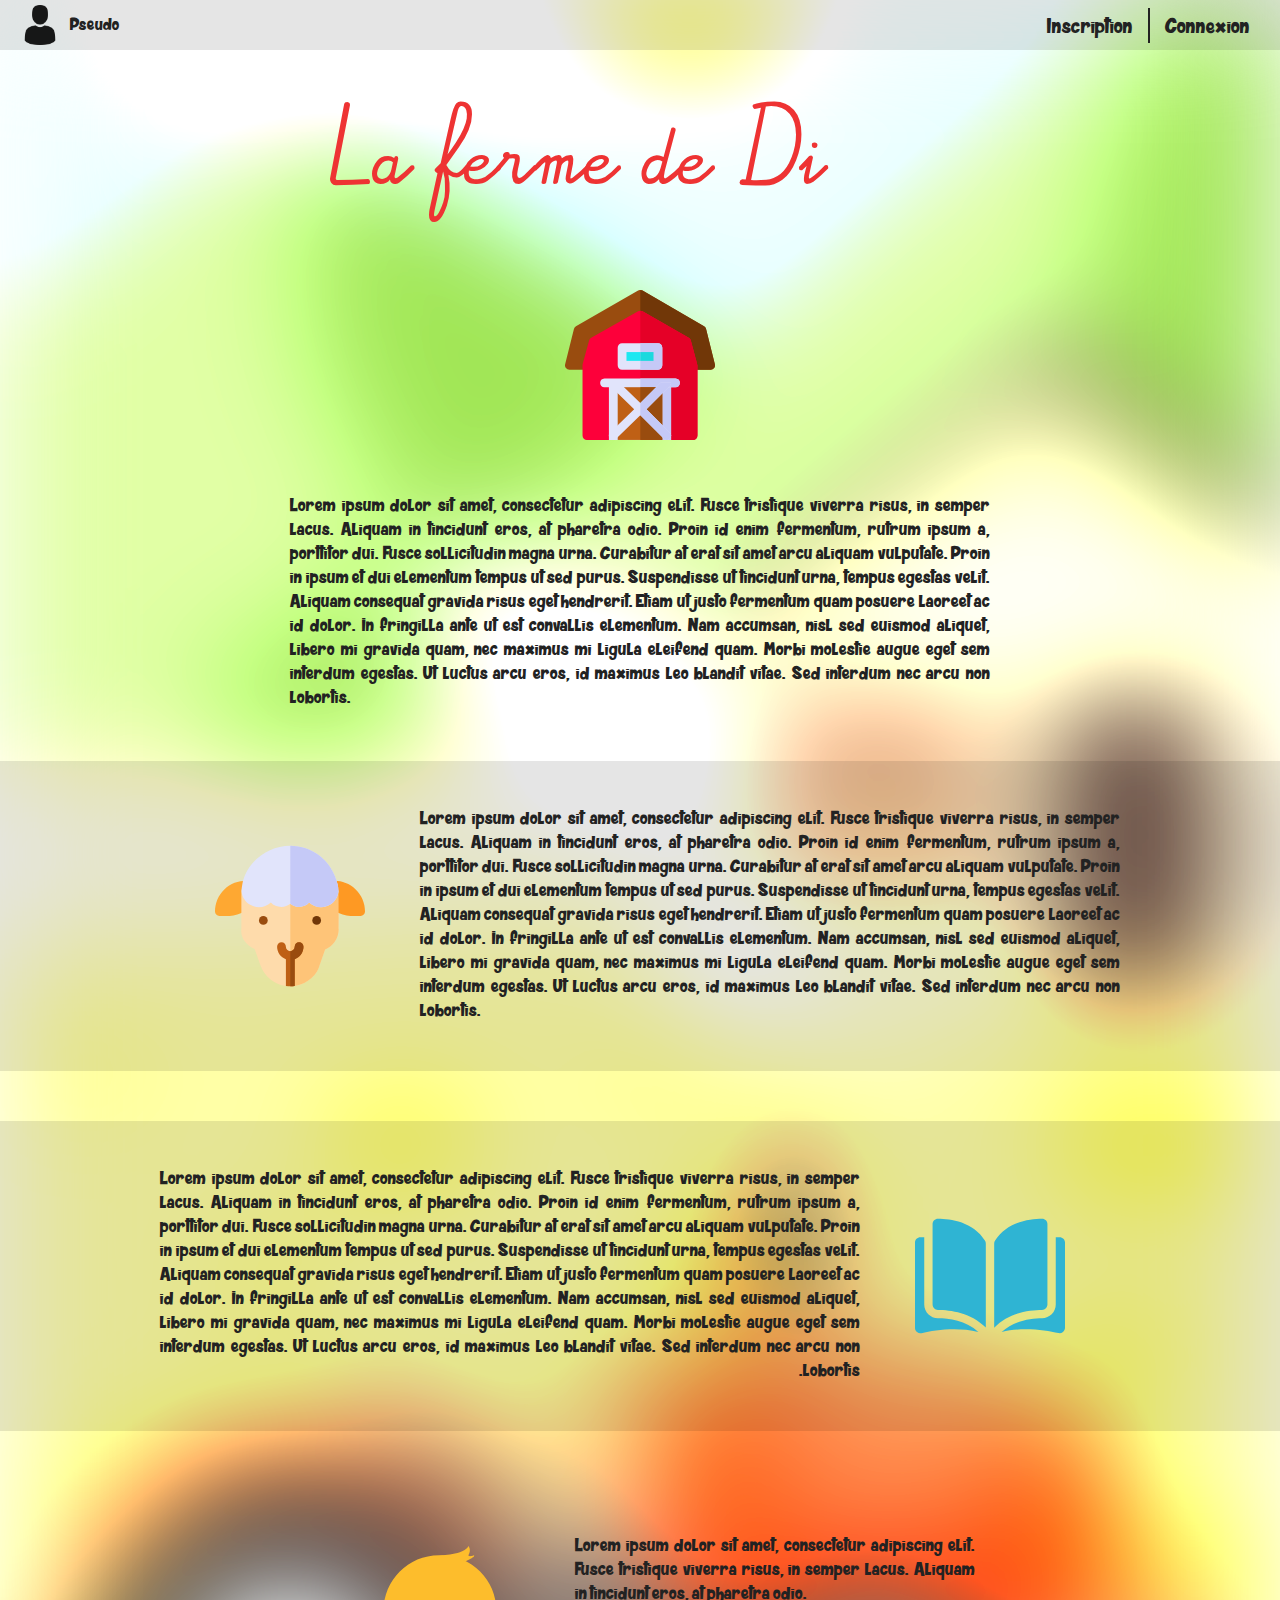
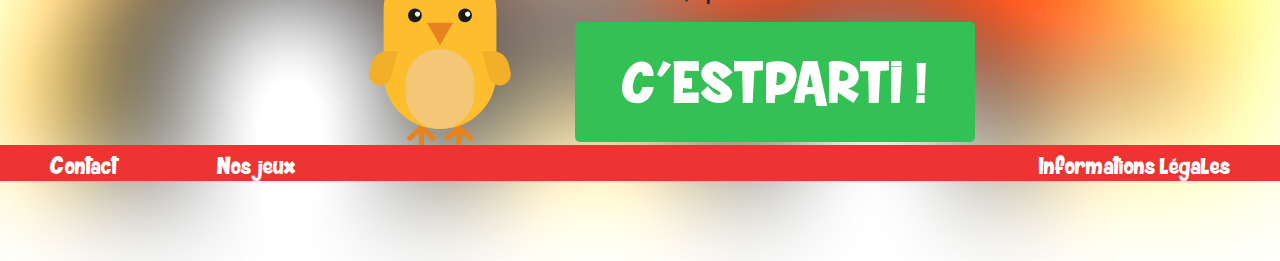
<file: asset/index.html>
<!DOCTYPE html>
<html>
<head>
	<title>La Ferme de Didier</title>
	<meta charset="utf-8">
	<link rel="stylesheet" type="text/css" href="style.css">
	<link rel="stylesheet" type="text/css" href="jquery/animate.css">
	<script type="text/javascript" src="jquery/jquery-3.1.1.min.js"></script>
	<script type="text/javascript" src="jquery/jquery-ui.min.js"></script>
	<script type="text/javascript" src="jquery/jquery.textillate.js"></script>
	<script type="text/javascript" src="jquery/jquery.fittext.js"></script>
	<script type="text/javascript" src="jquery/jquery.lettering.js"></script>
</head>
<body>
	<div class="page-bg"></div>
	<nav>
		<div class="dark-bg"></div>
		<a class="account" href="account.html">
			<img src="images/user.png"/>
			<p>Pseudo</p>
		</a>
		<div class="log">
			<a href="inscription.html">Inscription</a>
			<div class="separation"></div>
			<a href="connexion.html">Connexion</a>
		</div>
	</nav>
	<a class="tlt title" href="">La ferme de Didier</a>
	<div id="description">
		<div id="desc2">
			<img src="images/barn.svg"/>
			<p>Lorem ipsum dolor sit amet, consectetur adipiscing elit. Fusce tristique viverra risus, in semper lacus. Aliquam in tincidunt eros, at pharetra odio. Proin id enim fermentum, rutrum ipsum a, porttitor dui. Fusce sollicitudin magna urna. Curabitur at erat sit amet arcu aliquam vulputate. Proin in ipsum et dui elementum tempus ut sed purus. Suspendisse ut tincidunt urna, tempus egestas velit. Aliquam consequat gravida risus eget hendrerit. Etiam ut justo fermentum quam posuere laoreet ac id dolor. In fringilla ante ut est convallis elementum. Nam accumsan, nisl sed euismod aliquet, libero mi gravida quam, nec maximus mi ligula eleifend quam. Morbi molestie augue eget sem interdum egestas. Ut luctus arcu eros, id maximus leo blandit vitae. Sed interdum nec arcu non lobortis.</p>
		</div>
		<div id="desc1">
			<img src="images/sheep.svg"/>
			<p>Lorem ipsum dolor sit amet, consectetur adipiscing elit. Fusce tristique viverra risus, in semper lacus. Aliquam in tincidunt eros, at pharetra odio. Proin id enim fermentum, rutrum ipsum a, porttitor dui. Fusce sollicitudin magna urna. Curabitur at erat sit amet arcu aliquam vulputate. Proin in ipsum et dui elementum tempus ut sed purus. Suspendisse ut tincidunt urna, tempus egestas velit. Aliquam consequat gravida risus eget hendrerit. Etiam ut justo fermentum quam posuere laoreet ac id dolor. In fringilla ante ut est convallis elementum. Nam accumsan, nisl sed euismod aliquet, libero mi gravida quam, nec maximus mi ligula eleifend quam. Morbi molestie augue eget sem interdum egestas. Ut luctus arcu eros, id maximus leo blandit vitae. Sed interdum nec arcu non lobortis.</p>
		</div>
		<div id="desc3">
			<p>Lorem ipsum dolor sit amet, consectetur adipiscing elit. Fusce tristique viverra risus, in semper lacus. Aliquam in tincidunt eros, at pharetra odio. Proin id enim fermentum, rutrum ipsum a, porttitor dui. Fusce sollicitudin magna urna. Curabitur at erat sit amet arcu aliquam vulputate. Proin in ipsum et dui elementum tempus ut sed purus. Suspendisse ut tincidunt urna, tempus egestas velit. Aliquam consequat gravida risus eget hendrerit. Etiam ut justo fermentum quam posuere laoreet ac id dolor. In fringilla ante ut est convallis elementum. Nam accumsan, nisl sed euismod aliquet, libero mi gravida quam, nec maximus mi ligula eleifend quam. Morbi molestie augue eget sem interdum egestas. Ut luctus arcu eros, id maximus leo blandit vitae. Sed interdum nec arcu non lobortis.</p>
			<img src="images/open_book.svg"/>
		</div>
	</div>
	<div class="play">
		<img src="images/chick.svg"/>
		<div class="play-right">
			<p>Lorem ipsum dolor sit amet, consectetur adipiscing elit. Fusce tristique viverra risus, in semper lacus. Aliquam in tincidunt eros, at pharetra odio.</p>
			<a href="enigme1.html" class="play-button">
				<h1>C'EST PARTI !</h1>
			</a>
		</div>
	</div>
	<footer>
		<a href="contact.html" >Contact</a>
		<a href="next.html">Nos jeux</a>
		<a class="infos-legales" href="next.html">Informations légales</a>
	</footer>


																						<!--	JAVASCRIPT 	-->	

	<script type="text/javascript">
		
		$(document).ready(function(){

			$('.tlt').textillate({
				in: {
					effect: 'bounceInDown',
					callback: function(){
						$('nav').find('a').removeClass('tlt');
					}
				}
			});

			$('#description').find('img').click(function(){
				$(this).addClass('animated rubberBand').one('animationend', function(){
					$(this).removeClass('animated rubberBand');
				});
			});
			$('.play').find('img').click(function(){
				$(this).addClass('animated rubberBand').one('animationend', function(){
					$(this).removeClass('animated rubberBand');
				});
			});

			$('.play-button').mouseover(function(){
				$(this).css('transform', 'scale(1.03)');
			});
			$('.play-button').mouseout(function(){
				$(this).css('transform', 'scale(1)');
			});

			$('.log').find('a').first().mouseover(function(){
				$('.log').find('a').first().css('transform', 'scale(0.95)');
			});
			$('.log').find('a').first().mouseout(function(){
				$('.log').find('a').first().css('transform', 'scale(1)');
			});

			$('.log').find('a').last().mouseover(function(){
				$('.log').find('a').last().css('transform', 'scale(0.95)');
			});
			$('.log').find('a').last().mouseout(function(){
				$('.log').find('a').last().css('transform', 'scale(1)');
			});
		});

	</script>

	<style type="text/css">
	
		#description{
			position: relative;
			display: block;
			width: 100%;
			text-align: center;
			margin:  0 auto 0 auto;
		}
		#desc1{
			position: relative;
			display: flex;
			flex-wrap: wrap;
			align-items: center;
			justify-content: center;
			width: 100%;
			color: #8bcfff;
			background: rgba(0,0,0,0.1);
			padding: 25px 0;
			align-items: center;
		}
		#desc1 img{
			position: relative;
			display: inline-block;
			width: 150px;
			margin: 55px;
		}
		#desc1 p{
			position: relative;
			display: inline-block;
			text-align: justify;
			font-size: 1.2rem;
			line-height: 24px;
			font-family: 'Skater Girls Rock';
			color: #222222;
			width: 700px;
			margin: 0;
		}
		#desc2{
			position: relative;
			display: flex;
			flex-wrap: wrap;
			align-items: center;
			justify-content: center;
			flex-direction: column;
			width: 100%;
			align-items: center;
			margin: 0 0 50px 0;
		}
		#desc2 img{
			position: relative;
			display: inline-block;
			width: 150px;
			margin: 55px;
		}
		#desc2 p{
			position: relative;
			display: inline-block;
			text-align: justify;
			font-size: 1.2rem;
			line-height: 24px;
			font-family: 'Skater Girls Rock';
			color: #222222;
			width: 700px;
			margin: 0;
		}
		#desc3{
			position: relative;
			display: flex;
			flex-wrap: wrap;
			align-items: center;
			justify-content: center;
			width: 100%;
			align-items: center;
			background: rgba(0,0,0,0.1);
			padding: 25px 0;
			margin: 50px 0 50px 0;
		}
		#desc3 img{
			position: relative;
			display: inline-block;
			width: 150px;
			margin: 55px;
		}
		#desc3 p{
			position: relative;
			display: inline-block;
			text-align: justify;
			direction: rtl;
			font-size: 1.2rem;
			line-height: 24px;
			font-family: 'Skater Girls Rock';
			color: #222222;
			width: 700px;
			margin: 0;
		}
		.play{
			position: relative;
			display: flex;
			align-items: center;
			justify-content: center;
			flex-wrap: wrap;
			margin: 80px 0 80px 0;
		}
		.play img{
			position: relative;
			display: inline-block;
			width: 200px;
			margin: 35px;
		}
		.play-right{
			position: relative;
			display: inline-block;
		}
		.play-right p{
			position: relative;
			display: inline-block;
			text-align: justify;
			font-size: 1.2rem;
			line-height: 24px;
			font-family: 'Skater Girls Rock';
			color: #222222;
			width: 400px;
			margin: 0;
		}
		.play-button{
			position: relative;
			display: flex;
			align-items: center;
			width: 100%;
			height: 120px;
			text-decoration: none;
			background: #33c054;
			justify-content: center;
			border-radius: 5px;
			margin: 15px 0;
			transition: 0.5s ease;
		}
		.play-button h1{
			position: relative;
			display: inline-block;
			color: white;
			font-family: 'Skater Girls Rock';
			font-weight: 500;
			font-size: 60px;
			text-decoration: none;
			padding: 15px 0 0 0;
			margin: 0;
		}

		@media screen and (max-width: 1080px){
			#desc1{
				flex-direction: column;
			}
			#desc1 p{
				width: 800px;
			}
			#desc2{
				flex-direction: column;
			}
			#desc2 p{
				width: 800px;
			}
			#desc3{
				flex-direction: column;
			}
			#desc3 p{
				width: 800px;
			}
			.play-right p{
				font-size: 2.5rem;
				line-height: 2.5rem;
			}
		}
	</style>
</body>
</html>
</file>
<file: asset/style.css>
@font-face {
	font-family: "Alamain";
	src: url('fonts/alamain1.ttf');
}
@font-face {
	font-family: "Skater Girls Rock";
	src: url('fonts/SkaterGirlsRock.ttf');
}
body{
	position: relative;
	margin: 0;
	text-align: center;
	overflow-x: hidden;
	height: 100%;
}
.page-bg{
	position: absolute;
	background: url('images/farm.png') no-repeat;
	background-size: cover;
	background-position: 50%;
	filter: blur(60px) brightness(1.3);
	width: 100%;
	height: 100%;
	z-index: -1;
}
nav{
	position: relative;
	display: flex;
	align-items: center;
	justify-content: space-between;
	width: 100%;
	height: 50px;
	text-align: center;
	margin-bottom: 50px;
}
.dark-bg{
	position: absolute;
	background: rgba(0,0,0,0.1);
	width: 100%;
	height: 100%;
	z-index: 0;
}
.title{
	position: relative;
	display: block;
	color: #ee3333;
	font-family: 'Alamain';
	font-size: 55px;
	text-decoration: none;
	text-align: center;
	transition: 1s ease;
}

.tlt{
	transition: 0.2s ease;
}
.home{
	margin-left: 20px;
	transition: 0.2s ease;
}
.home img{
	width: 40px;
	opacity: 0.9;
}
.account{
	position: relative;
	display: flex;
	align-items: center;
	justify-content: center;
	height: 100%;
	padding: 0;
	margin-left: 20px;
	text-decoration: none;
	transition: 0.2s ease;
}
.account img{
	position: relative;
	display: inline-block;
	width: 40px;
	margin-right: 10px;
	opacity: 0.9;
}
.account p{
	position: relative;
	display: inline-block;
	color: #222222;
	font-family: 'Skater Girls Rock';
	font-size: 18px;
	text-decoration: none;
	vertical-align: middle;
	padding: 0;
	margin: 0;
	text-decoration: none;
}
.log{
	position: relative;
	display: flex;
	align-items: center;
	justify-content: center;
	height: 100%;
	margin-right: 30px;
}
.log a{
	font-family: 'Skater Girls Rock';
	font-weight: 500;
	font-size: 22px;
	text-decoration: none;
	padding: 0;
	color: #222222;
	filter: unset;
	padding: 5px 0 0 0;
	transition: 0.2s ease;
}
.separation{
	position: relative;
	display: inline-block;
	width: 2px;
	height: 70%;
	margin: 0 15px 0 15px;
	background: #222222;
}
.valider{
	display: inline-block;
	font-family: 'Skater Girls Rock';
	font-size: 35px;
	color: #ffffff;
	background: #33c054;
	border: none;
	border-radius: 5px;
	padding: 10px 15px 0 15px;
	margin: 20px;
	cursor: pointer;
	user-select: none;
	transition: 0.2s ease;
}
footer{
	position: absolute;
	display: flex;
	align-items: center;
	justify-content: center;
	bottom: 0;
	width: 100%;
	background: #ee3333;
	text-align: center;
}
footer a{
	position: relative;
	display: inline-block;
	color: white;
	font-family: 'Skater Girls Rock';
	font-weight: 500;
	font-size: 25px;
	text-decoration: none;
	margin: 10px 50px 0 50px;
}
.infos-legales{
	position: relative;
	display: inline-block;
	color: white;
	font-family: 'Skater Girls Rock';
	font-weight: 500;
	font-size: 25px;
	text-decoration: none;
	margin: 10px 50px 0 auto;
}




@media screen and (max-device-width: 1080px){
	footer{
		flex-direction: column;
	}
	footer a{
		margin: 20px 50px 50px;
		font-size: 45px;
	}
	.infos-legales{
		margin: 10px 50px 0 50px;
		font-size: 35px;
	}
	.log a{
		font-size: 50px;
	}
	.separation{
		height: 50px;
	}
	.account img{
		width: 70px;
	}
	.account p{
		font-size: 24px;
	}
	nav{
		height: 80px;
	}
	.title{
		font-size: 80px;
	}
	.valider{
		padding: 15px 25px 0 25px;
	}
}
</file>
